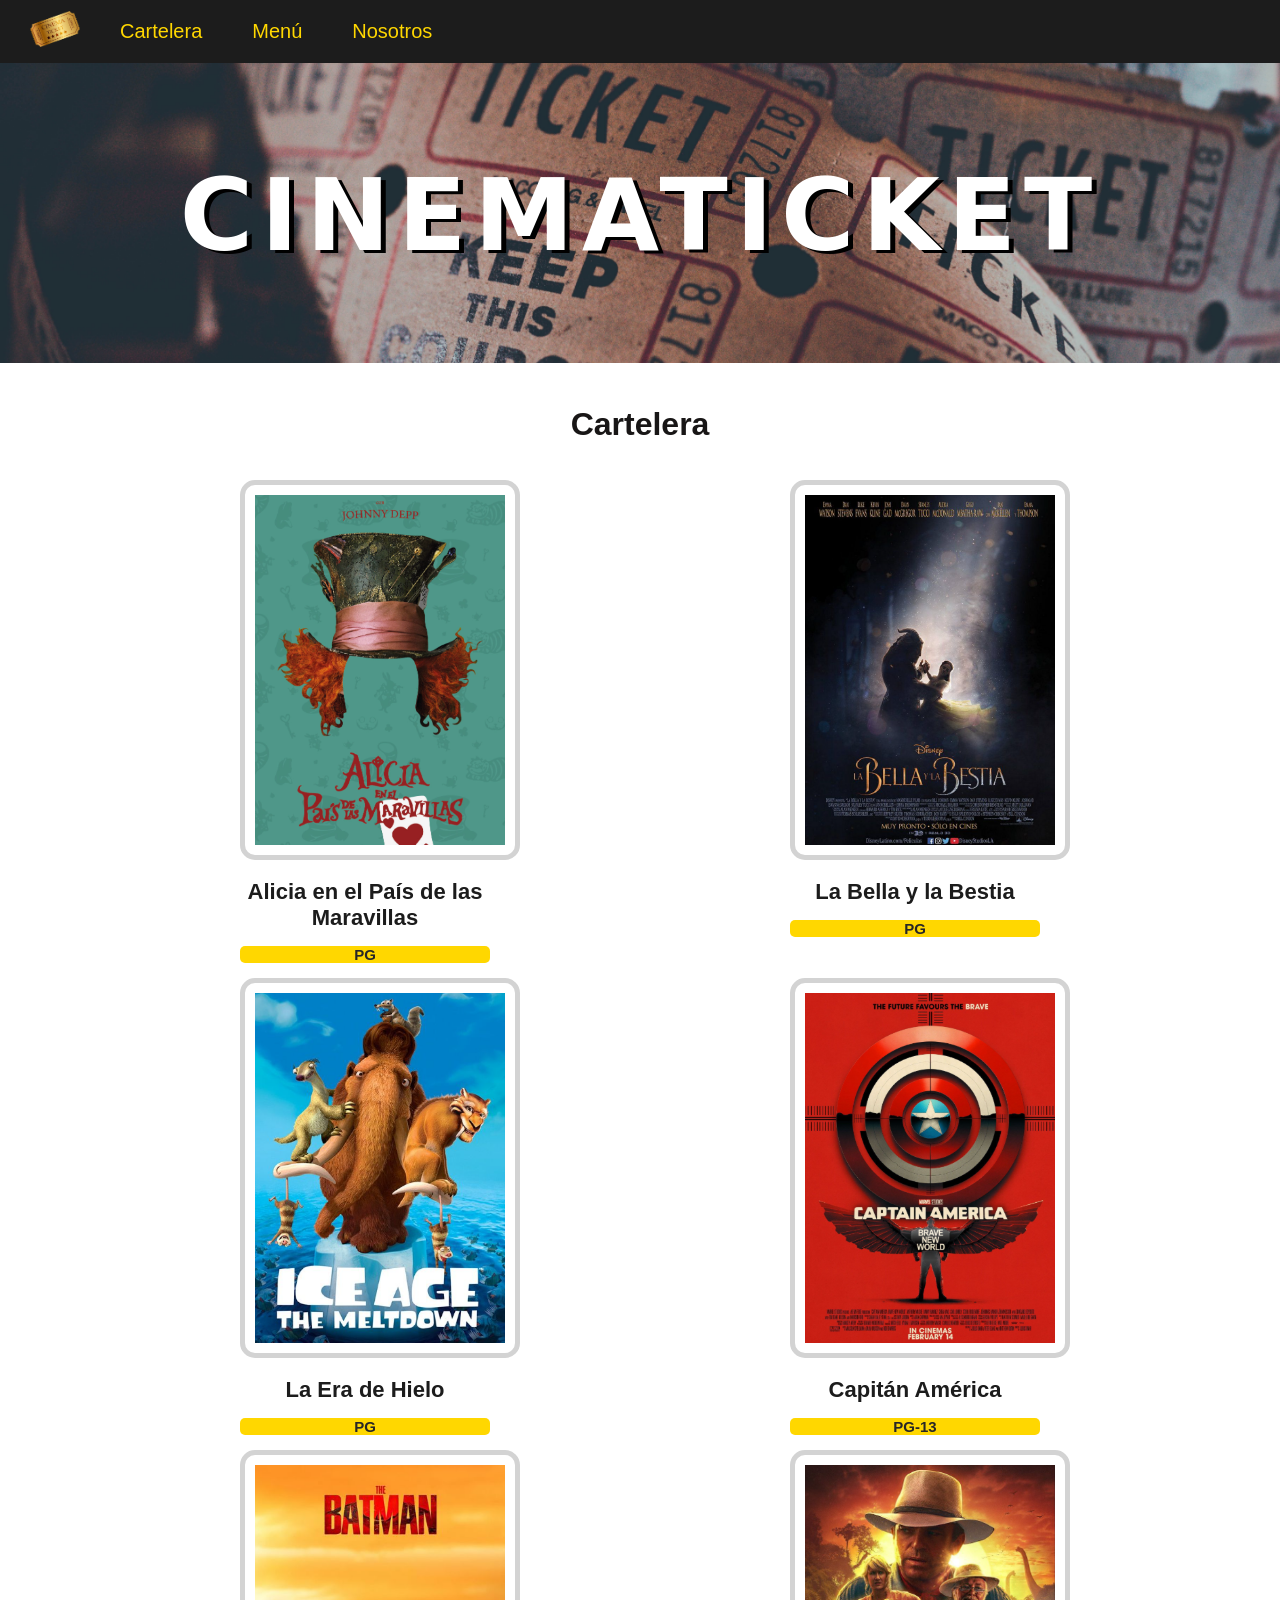
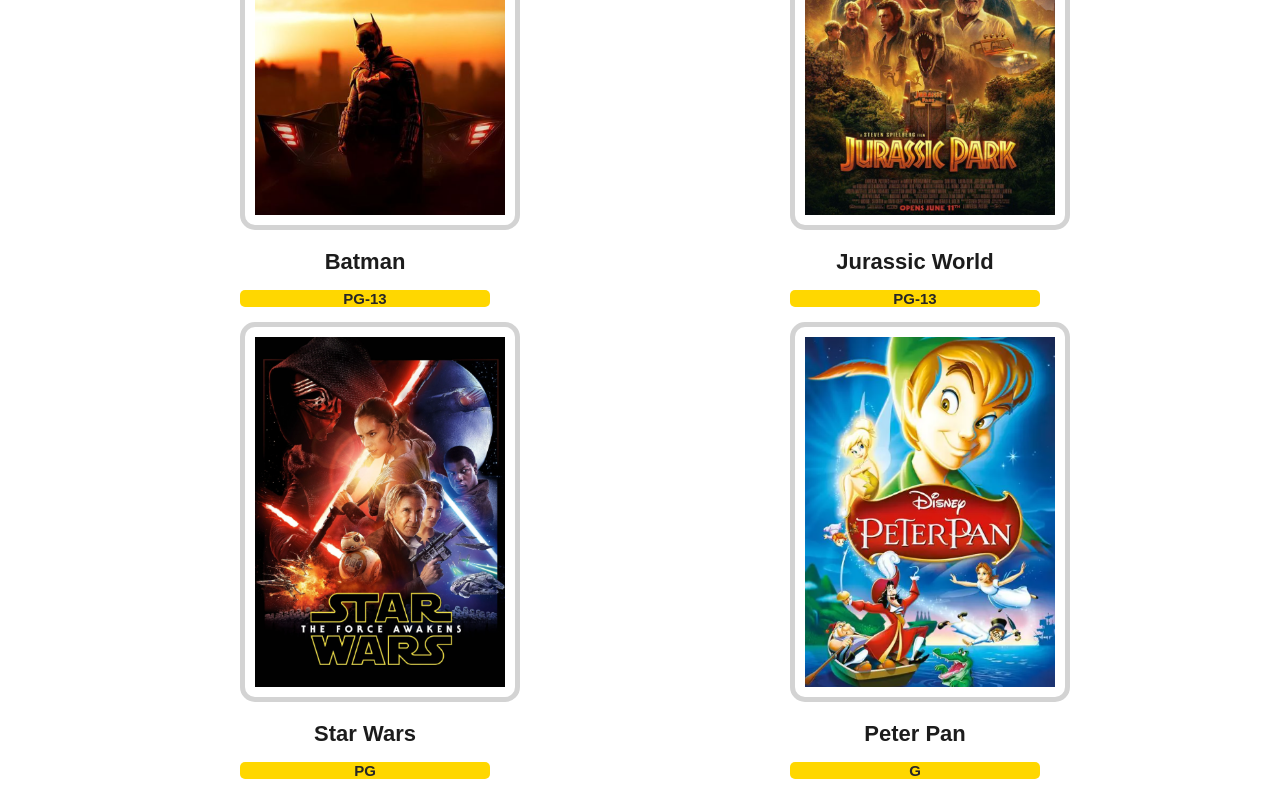
<file: index.html>
<!DOCTYPE html>
<html lang="en">
<head>
    <meta charset="UTF-8">
    <meta name="viewport" content="width=device-width, initial-scale=1.0">
    <title>CINEMATICKET</title>
    <link rel="icon" href="mi_images/ticket.png">
    <link rel="stylesheet" href="css/mi_style.css">
</head>
<body>
    <a href="#main" class="skip-link">Main Content</a>
    <header>
        <nav>
            <div class="logo">
                <img src="mi_images/ticket.png" alt="Logo de CINEMATICKET">
            </div>
            <ul>
                <li><a href="index.html">Cartelera</a></li>
                <li><a href="menu.html">Menú</a></li>
                <li><a href="nosotros.html">Nosotros</a></li>
            </ul>
        </nav>
        <div class="imagen_main">
           <img src="mi_images/cine.jpg" alt=""> 
           <div class="nombre_cine">
            <h1>CINEMATICKET</h1>
           </div>
        </div>
    </header>
    
    <main id="main">
        <h2>Cartelera</h2>
        <div class="Cartelera">
            <section class="pelicula">
                <img class="portada" src="mi_images/posters/alicia.png" alt="Póster de Alicia en el País de las Maravillas">
                <p class="titulo">Alicia en el País de las Maravillas</p>
                <p class="clasificacion">PG</p>
            </section>

            <section class="pelicula">
                <img class="portada" src="mi_images/posters/bella.png" alt="Póster de La Bella y la Bestia">
                <p class="titulo">La Bella y la Bestia</p>
                <p class="clasificacion">PG</p>
            </section>

            <section class="pelicula">
                <img class="portada" src="mi_images/posters/hielo.png" alt="Póster de La Era de Hielo">
                <p class="titulo">La Era de Hielo</p>
                <p class="clasificacion">PG</p>
            </section>

            <section class="pelicula">
                <img class="portada" src="mi_images/posters/capitanAmerica.png" alt="Póster de Capitán América">
                <p class="titulo">Capitán América</p>
                <p class="clasificacion">PG-13</p>
            </section>

            <section class="pelicula">
                <img class="portada" src="mi_images/posters/batman.png" alt="Póster de Batman">
                <p class="titulo">Batman</p>
                <p class="clasificacion">PG-13</p>
            </section>

            <section class="pelicula">
                <img class="portada" src="mi_images/posters/jurassic.png" alt="Póster de Jurassic World">
                <p class="titulo">Jurassic World</p>
                <p class="clasificacion">PG-13</p>
            </section>

            <section class="pelicula">
                <img class="portada" src="mi_images/posters/starWars.png" alt="Póster de Star Wars">
                <p class="titulo">Star Wars</p>
                <p class="clasificacion">PG</p>
            </section>

            <section class="pelicula">
                <img class="portada" src="mi_images/posters/peter.png" alt="Póster de Peter Pan">
                <p class="titulo">Peter Pan</p>
                <p class="clasificacion">G</p>
            </section>
        </div>
    </main>
</body>
</html>
</file>
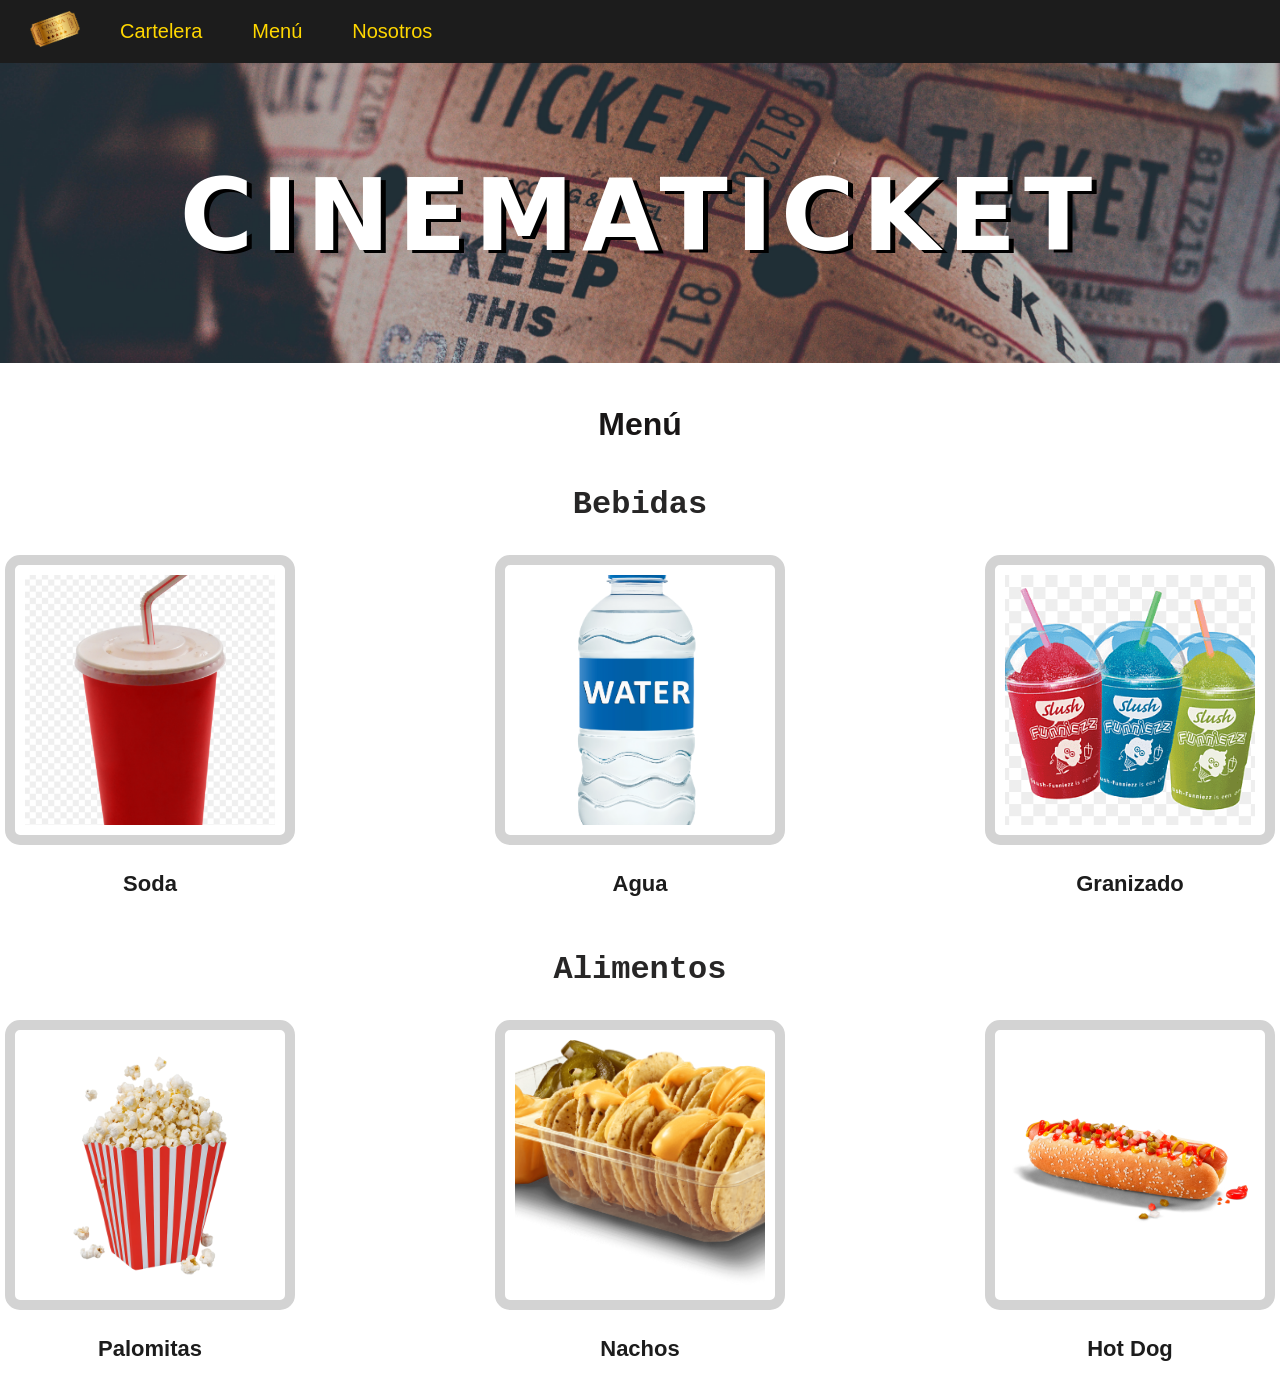
<file: menu.html>
<!DOCTYPE html>
<html lang="en">
<head>
    <meta charset="UTF-8">
    <meta name="viewport" content="width=device-width, initial-scale=1.0">
    <title>CINEMATICKET</title>
    <link rel="icon" href="mi_images/ticket.png">
    <link rel="stylesheet" href="css/mi_style.css">
</head>
<body>
    <a href="#main" class="skip-link">Main Content</a>
    <header>
        <nav>
            <div class="logo">
                <img src="mi_images/ticket.png" alt="Logo de CINEMATICKET">
            </div>
            <ul>
                <li><a href="index.html">Cartelera</a></li>
                <li><a href="menu.html">Menú</a></li>
                <li><a href="nosotros.html">Nosotros</a></li>
            </ul>
        </nav>
        <div class="imagen_main">
           <img src="mi_images/cine.jpg" alt=""> 
           <div class="nombre_cine">
            <h1>CINEMATICKET</h1>
           </div>
        </div>
    </header>
    
    <main>
        <div class="menu">
            <h2>Menú</h2>
            <h3>Bebidas</h3>
            <div class="productos">
                <section class="producto">
                    <img src="mi_images/bebidas_alimentos/soda.png" alt="Vaso de refresco de soda">
                    <p>Soda</p>
                </section>
                <section class="producto">
                    <img src="mi_images/bebidas_alimentos/agua.png" alt="Botella de agua">
                    <p>Agua</p>
                </section>
                <section class="producto">
                    <img src="mi_images/bebidas_alimentos/slush.png" alt="Vaso de bebida congelada tipo granizado">
                    <p>Granizado</p>
                </section>
            </div>
            <h3>Alimentos</h3>
            <div class="productos">
                <section class="producto">
                    <img src="mi_images/bebidas_alimentos/palomitas.png" alt="Caja de palomitas de maíz">
                    <p>Palomitas</p>
                </section>
                <section class="producto">
                    <img src="mi_images/bebidas_alimentos/nachos.png" alt="Nachos con queso">
                    <p>Nachos</p>
                </section>
                <section class="producto">
                    <img src="mi_images/bebidas_alimentos/hotdog.png" alt="Hot dog preparado">
                    <p>Hot Dog</p>
                </section>
            </div>
        </div>
    </main>
</body>
</html>
</file>
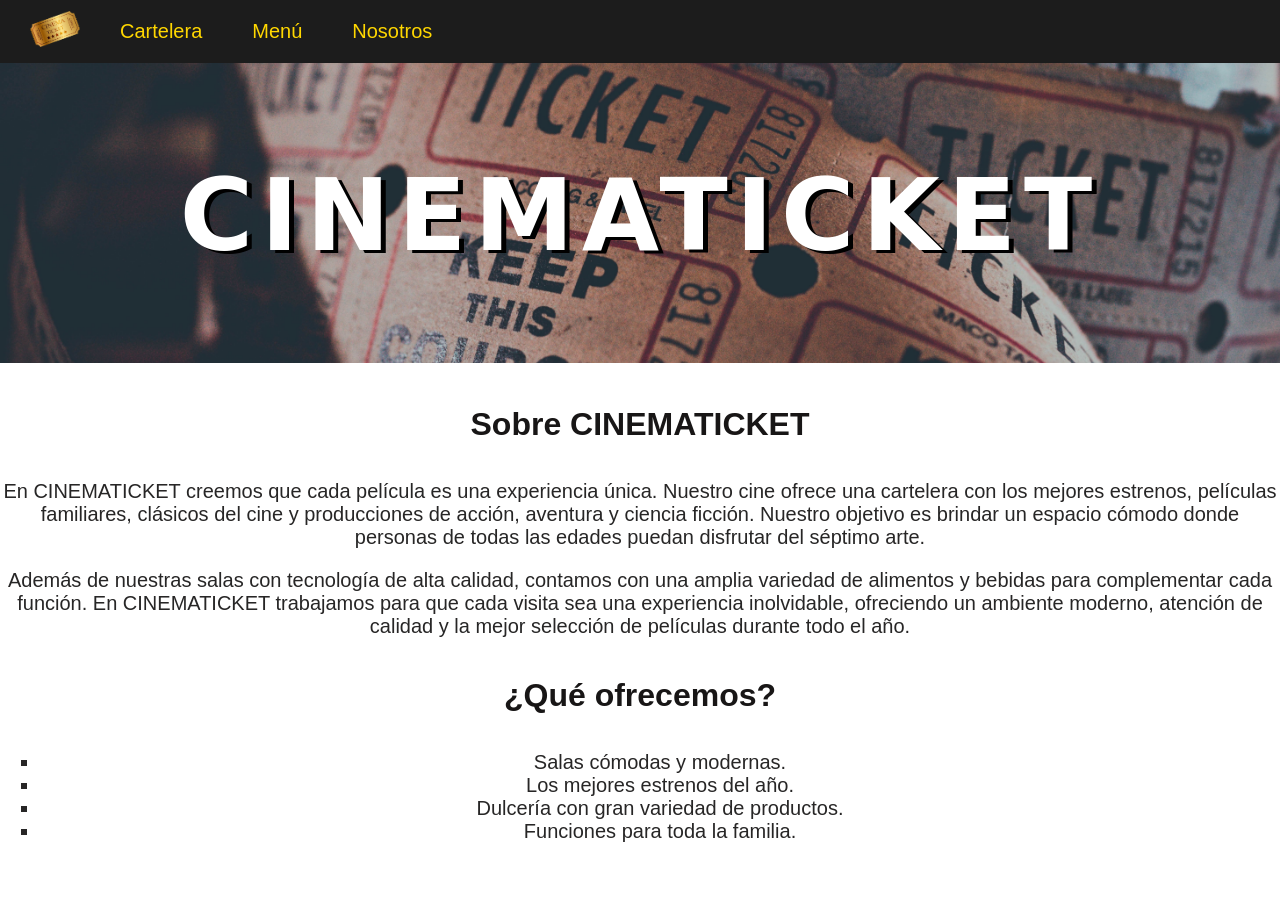
<file: nosotros.html>
<!DOCTYPE html>
<html lang="en">
<head>
    <meta charset="UTF-8">
    <meta name="viewport" content="width=device-width, initial-scale=1.0">
    <title>CINEMATICKET</title>
    <link rel="icon" href="mi_images/ticket.png">
    <link rel="stylesheet" href="css/mi_style.css">
</head>
<body>
    <a href="#main" class="skip-link">Main Content</a>
    <header>
        <nav>
            <div class="logo">
                <img src="mi_images/ticket.png" alt="Logo de CINEMATICKET">
            </div>
            <ul>
                <li><a href="index.html">Cartelera</a></li>
                <li><a href="menu.html">Menú</a></li>
                <li><a href="nosotros.html">Nosotros</a></li>
            </ul>
        </nav>
        <div class="imagen_main">
           <img src="mi_images/cine.jpg" alt=""> 
           <div class="nombre_cine">
            <h1>CINEMATICKET</h1>
           </div>
        </div>
    </header>
    <main>
        <section class="nosotros">
            <h2>Sobre CINEMATICKET</h2>
            <p>
                En CINEMATICKET creemos que cada película es una experiencia única. Nuestro cine ofrece una cartelera con los mejores estrenos, películas familiares, clásicos del cine y producciones de acción, aventura y ciencia ficción. Nuestro objetivo es brindar un espacio cómodo donde personas de todas las edades puedan disfrutar del séptimo arte.
            </p>
            <p>
                Además de nuestras salas con tecnología de alta calidad, contamos con una amplia variedad de alimentos y bebidas para complementar cada función. En CINEMATICKET trabajamos para que cada visita sea una experiencia inolvidable, ofreciendo un ambiente moderno, atención de calidad y la mejor selección de películas durante todo el año.
            </p>
            <h2>¿Qué ofrecemos?</h2>
            <ul>
                <li>Salas cómodas y modernas.</li>
                <li>Los mejores estrenos del año.</li>
                <li>Dulcería con gran variedad de productos.</li>
                <li>Funciones para toda la familia.</li>
            </ul>
        </section>
    </main>
</body>
</html>
</file>
<file: css/mi_style.css>
body{
    margin: 0 auto;
}

header{
    background-size: cover;
    background-position:center;
}

.imagen_main{
    position:relative;
    width:100%;
    
}

.imagen_main img{
    width:100%;
    height: 300px;
    object-fit:cover;
}

.nombre_cine{
    position:absolute;
    color:white;
    top: 50%;
    left:50%;
    transform:translate(-50%, -50%);
    font-family:system-ui, sans-serif, Arial;
    text-align:center;
    font-size:50px;
    text-shadow:5px 3px black;
    letter-spacing:8px;
}


nav{
    background-color:#1C1C1C;
    font-family:Verdana, Geneva, Tahoma, sans-serif;
    font-size:20px;
    display:flex;
    align-items:center;
}

nav img{
    width:50px;
    margin-left:30px;
}

nav a{
    text-decoration:none;
    color:#FFD700;
}

nav a:hover{
    color:white;
}

nav ul{
    list-style-type:none;
    display:flex;
    justify-content:center;
    gap:50px;
    flex-wrap:wrap;
} 

.skip-link{
    position:absolute;
    left:-1000px;
    top:-100px;
}

.skip-link:focus{
    left:10px;
    top:10px;
}

h2{
  font-family: sans-serif,Arial, Helvetica;
  text-align:center;
  font-size:xx-large;
  line-height:60px;
  color:#181616;
}

p{
  color:#272626;
  font-size:20px;
  font-family:'Segoe UI','Open Sans', 'Helvetica Neue', sans-serif;
  text-align:center;
}

.nosotros li{
  color:#272626;
  font-size:20px;
  font-family:'Segoe UI','Open Sans', 'Helvetica Neue', sans-serif;
  text-align:center;
  list-style: square;
}

.Cartelera{
    display:grid;
    grid-template-columns:250px 250px;
    justify-content:center;
    column-gap: 300px;
}

.portada{
    width:250px;
    height:350px;
    border:5px solid lightgray;
    object-fit:cover;
    border-radius:15px;
    padding:10px;
}

.portada:hover{
    transition-property:width;
    transition-duration:.1s;
    width:255px;
    border:5px solid rgb(42, 39, 39);
    border-radius:15px;
}

.titulo{
    font-family:'Segoe UI', Arial, sans-serif;
    font-size:22px;
    font-weight:700;
    color:#1C1C1C;
    text-align:center;
    margin-top:15px;
    margin-bottom:5px;
}

.clasificacion{
    background-color: #FFD700;
    text-align: center;
    border-radius: 5px;
    font-size: 15px;
    font-weight:bold;
}

.menu h3{
    color: #272626;
    font-family: 'Courier New', Courier, monospace;
    font-size:xx-large;
    text-align: center;
}

.productos{
    display:flex;
    width:100%;
    flex-direction: row;
    flex-wrap: wrap;
    gap:200px;
    justify-content:center;
}

.producto img{
    width:250px;
    height:250px;
    background-color: white;
    border: 10px solid lightgray;
    border-radius: 15px;
    object-fit:cover;
    padding:10px;
} 

.producto img:hover{
    width:250px;
    height:250px;
    background-color: white;
    border: 10px solid black;
    border-radius: 15px;
    object-fit:cover;
}
.producto p{ 
  font-size:22px; 
  font-weight:bold; 
  color:#1C1C1C; 
}

.pelicula:nth-child(even):hover .portada{
    border-color:#e30303;
}
</file>
